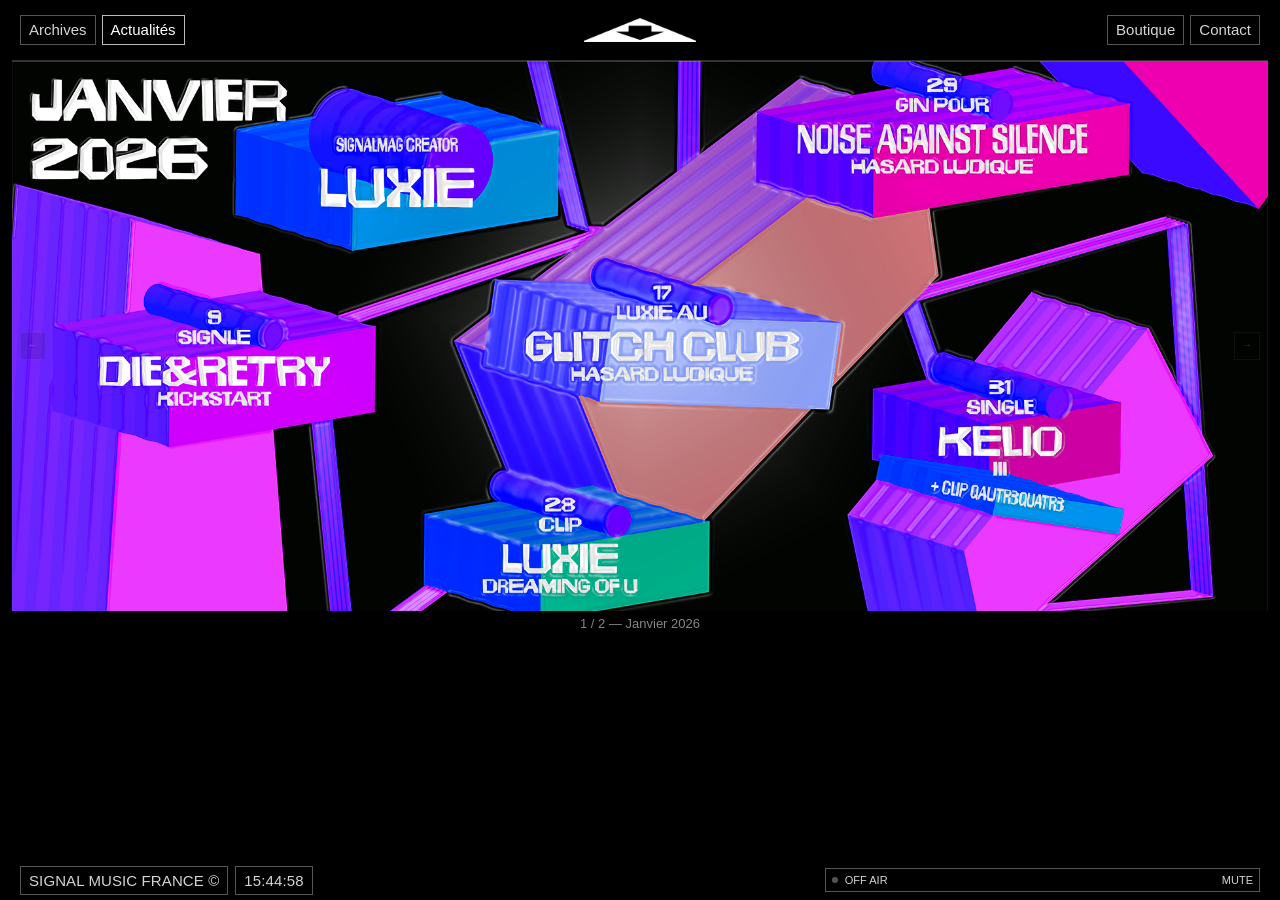
<file: actualites.html>
<!doctype html>
<html lang="fr">
  <head>
    <meta charset="utf-8">
    <meta name="viewport" content="width=device-width,initial-scale=1">
    <meta name="description" content="Programmation mensuelle de Signal.">
    <title>Actualités — Signal</title>
    <link rel="stylesheet" href="signal.css">
    <script src="js/common.js" defer></script>
    <script src="js/actualites.js" defer></script>
    <script src="js/radio.js" defer></script>
  </head>
  <body data-page="actualites">
    <header class="site-header" data-header></header>
    <main id="main-content" class="programmes">
      <section
        class="slider"
        aria-label="Programmation mensuelle"
        aria-roledescription="carrousel"
      >
        <button class="slider-button slider-prev" type="button" aria-label="Programme précédent">
          ←
        </button>
        <div class="slides" aria-live="polite"></div>
        <button class="slider-button slider-next" type="button" aria-label="Programme suivant">
          →
        </button>
        <p class="slide-status"></p>
      </section>
    </main>
    <footer class="site-footer" data-footer></footer>
  </body>
</html>
</file>
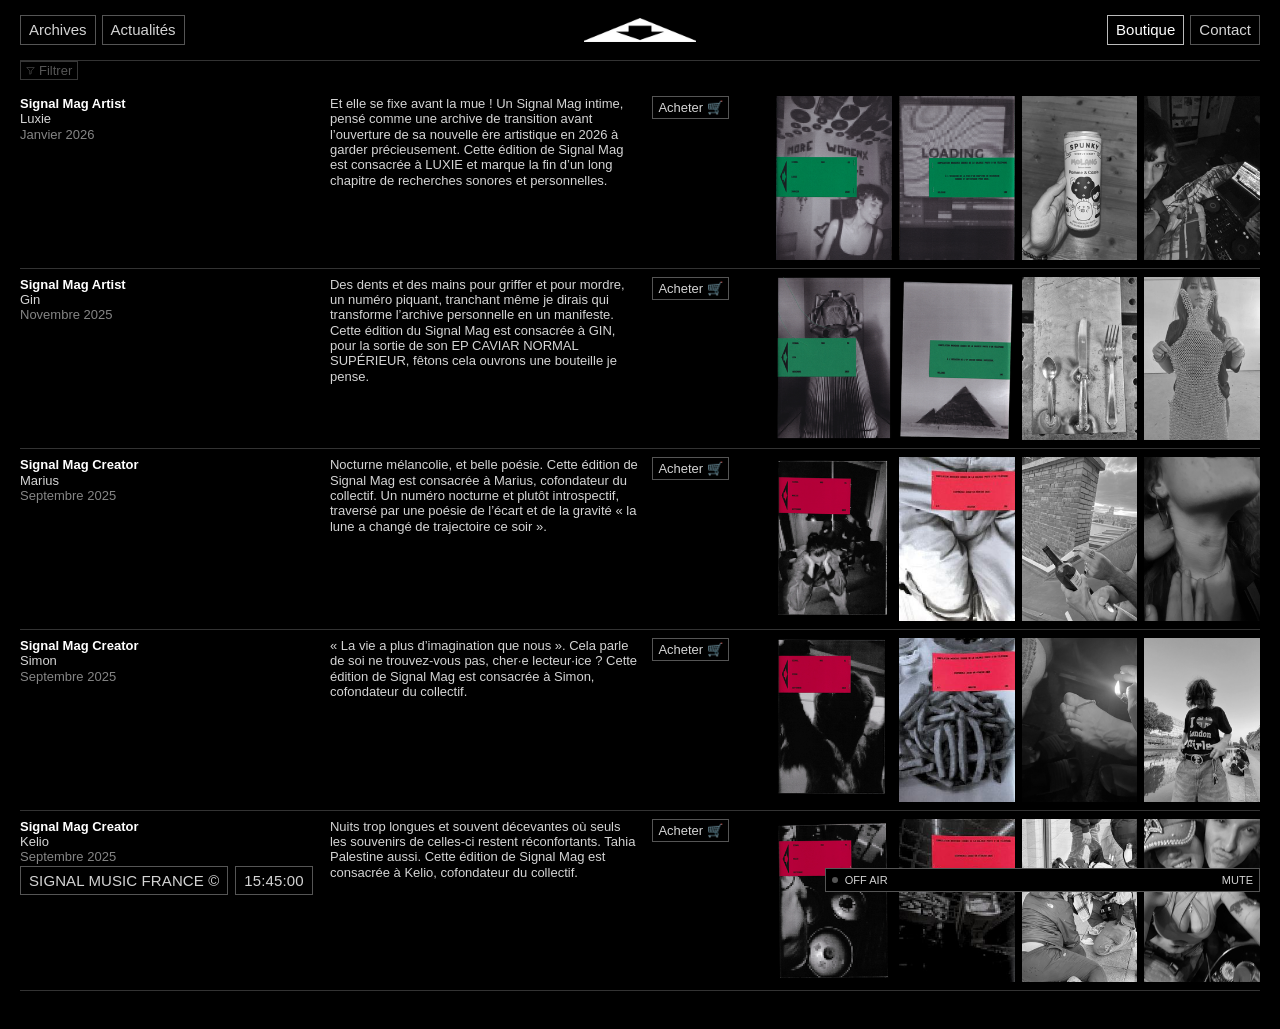
<file: boutique.html>
<!doctype html>
<html lang="fr">
  <head>
    <meta charset="utf-8">
    <meta name="viewport" content="width=device-width,initial-scale=1">
    <meta name="description" content="Les éditions Signal Magazine.">
    <title>Boutique — Signal</title>
    <link rel="stylesheet" href="signal.css">
    <script src="js/common.js" defer></script>
    <script src="js/shop.js" defer></script>
    <script src="js/radio.js" defer></script>
  </head>
  <body data-page="boutique">
    <header class="site-header" data-header></header>
    <main
      id="main-content"
      class="shop-list"
      aria-label="Éditions Signal"
      aria-live="polite"
    ></main>
    <footer class="site-footer" data-footer></footer>
  </body>
</html>
</file>
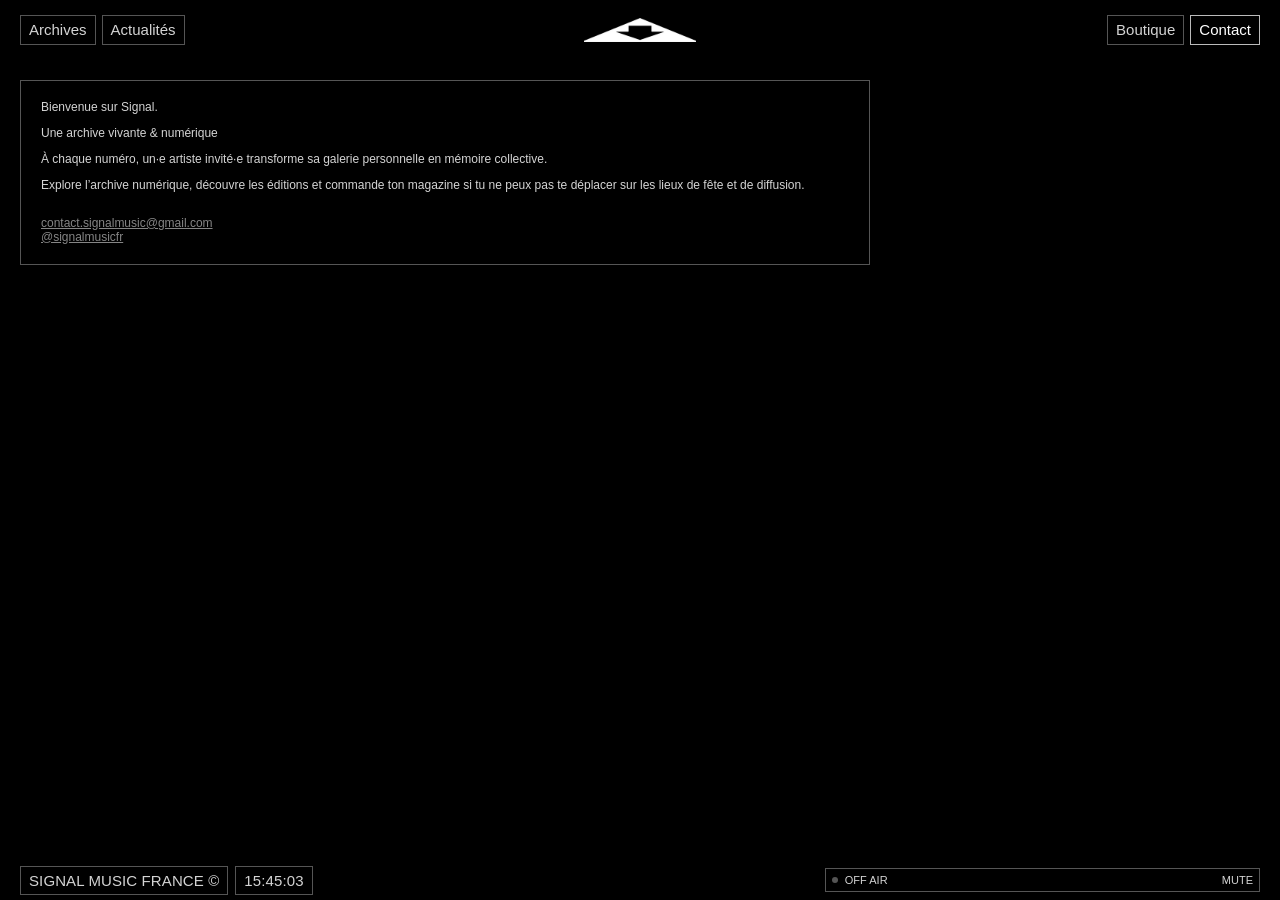
<file: contact.html>
<!doctype html>
<html lang="fr">
  <head>
    <meta charset="utf-8">
    <meta name="viewport" content="width=device-width,initial-scale=1">
    <meta name="description" content="Contacter Signal.">
    <title>Contact — Signal</title>
    <link rel="stylesheet" href="signal.css">
    <script src="js/common.js" defer></script>
    <script src="js/radio.js" defer></script>
  </head>
  <body data-page="contact">
    <header class="site-header" data-header></header>
    <main id="main-content" class="contact-page">
      <section class="contact-card">
        <h1>Bienvenue sur Signal.</h1>
        <p>Une archive vivante &amp; numérique</p>
        <p>
          À chaque numéro, un·e artiste invité·e transforme sa galerie personnelle en
          mémoire collective.
        </p>
        <p>
          Explore l’archive numérique, découvre les éditions et commande ton magazine si
          tu ne peux pas te déplacer sur les lieux de fête et de diffusion.
        </p>
        <address>
          <a href="mailto:contact.signalmusic@gmail.com">contact.signalmusic@gmail.com</a>
          <br>
          <a href="https://www.instagram.com/signalmusicfr/" target="_blank" rel="noopener noreferrer">
            @signalmusicfr
          </a>
        </address>
      </section>
    </main>
    <footer class="site-footer" data-footer></footer>
  </body>
</html>
</file>
<file: signal.css>
/* =========================
   Variables
   ========================= */
:root {
  --black: #000000;
  --white: #d4d4d4;
  --muted: #858585;
  --line: #555;
  --red: #a72323;
  --gap: clamp(6px, 0.5rem, 12px);
  --page-padding: 20px;

  --font-base: 12px;
  --font-ui: 15px;
  --font-meta: 13px;
  --font-small: 13px;
  --font-mobile-ui: 13px;
  --font-mobile-meta: 10px;
  --font-mobile-small: 9px;
  --footer-font: 11px;

  font-family: "Helvetica Neue", Helvetica, Arial, sans-serif;
  color-scheme: dark;
}

/* =========================
   Base
   ========================= */
* {
  box-sizing: border-box;
}

html {
  background: #181818;
}

body {
  margin: 0;
  min-height: 100dvh;
  background: var(--black);
  color: var(--white);
  font-size: var(--font-base);
  line-height: 1.16;
  padding: 60px 0 38px;
}

a {
  color: inherit;
}

:focus-visible {
  outline: 1px solid #fff;
  outline-offset: 3px;
}

/* =========================
   Header
   ========================= */
.site-header {
  position: fixed;
  z-index: 20;
  top: 0;
  left: 0;
  width: 100%;
  height: 60px;
  padding: 10px var(--page-padding);
  display: grid;
  grid-template-columns: 1fr auto 1fr;
  align-items: center;
  background: transparent;
}

.site-header nav {
  display: flex;
  gap: 6px;
}

.nav-right {
  justify-content: flex-end;
}

.site-header nav a,
.footer-contact,
.copyright,
.clock {
  border: 1px solid var(--line);
  padding: 5px 8px;
  background: #000;
  text-decoration: none;
  font-size: var(--font-ui);
  line-height: 1.15;
  display: inline-flex;
  align-items: center;
  justify-content: center;
}

.site-header a[aria-current="page"] {
  color: #fff;
  border-color: #bbb;
}

.signal-logo {
  display: block;
  width: 128px;
  padding: 4px 8px;
  background: transparent;
}

.signal-logo img {
  display: block;
  width: 100%;
  height: auto;
}

.mobile-label {
  display: none;
}

.skip-link {
  position: absolute;
  left: 8px;
  top: -80px;
  background: #fff;
  color: #000;
  padding: 8px;
  z-index: 30;
  opacity: 0;
  pointer-events: none;
}

.skip-link:focus,
.skip-link:focus-visible {
  top: 8px;
  opacity: 1;
  pointer-events: auto;
}

/* =========================
   Footer / Radio
   ========================= */
.site-footer {
  position: fixed;
  z-index: 20;
  bottom: 0;
  left: 0;
  width: 100%;
  display: flex;
  gap: 7px;
  align-items: center;
  min-height: 30px;
  padding: 5px var(--page-padding);
  background: transparent;
  font-size: var(--footer-font);
  line-height: 1;
  letter-spacing: 0.01em;
}

.radio {
  margin-left: auto;
  display: flex;
  align-items: center;
  min-width: min(34vw, 520px);
  min-height: 24px;
  border: 1px solid var(--line);
  background: #000;
}

.radio button {
  font: inherit;
  color: inherit;
  background: none;
  border: 0;
  padding: 3px 6px;
  font-size: var(--footer-font);
  line-height: 1;
}

.radio-toggle {
  display: flex;
  align-items: center;
  flex: 1;
  text-align: left;
}

.radio-mute {
  display: flex;
  align-items: center;
  margin-left: auto;
}

.radio-light {
  display: inline-block;
  width: 6px;
  height: 6px;
  margin-right: 7px;
  border-radius: 50%;
  background: var(--red);
  vertical-align: middle;
}

.radio.is-playing .radio-light {
  background: #ed3030;
  box-shadow: 0 0 8px #ed3030;
}

.radio.is-off .radio-light {
  background: #555;
}

.footer-contact {
  display: none;
}

.soundcloud-widget {
  position: fixed;
  left: -9999px;
  bottom: 0;
  width: 1px;
  height: 1px;
  border: 0;
  opacity: 0;
  pointer-events: none;
}

/* =========================
   Archive
   ========================= */
.archive-grid {
  position: relative;
  columns: auto;
  margin-inline: var(--page-padding);
  padding-inline: 0;
}

.archive-item {
  position: absolute;
  top: 0;
  left: 0;
  break-inside: avoid;
  margin: 0;
  transition: none;
}

.archive-item img {
  display: block;
  width: 100%;
  height: auto;
}

.archive-open {
  display: block;
  width: 100%;
  padding: 0;
  border: 0;
  background: none;
  color: inherit;
  text-align: left;
  font: inherit;
  cursor: pointer;
}

.archive-item figcaption {
  padding-top: 4px;
  color: var(--muted);
  font-size: var(--font-small);
  line-height: 1.15;
}

.archive-item figcaption span {
  display: block;
}

.archive-item .meta-type {
  color: var(--muted);
  font-weight: 500;
}

.archive-item .meta-artist {
  color: var(--white);
  font-weight: 500;
}

.archive-item .meta-title {
  color: var(--white);
  font-style: italic;
}

.archive-item .meta-date {
  color: var(--muted);
  font-style: normal;
}

.archive-item .meta-credit {
  margin-top: 2px;
  color: var(--muted);
  font-size: 0.9em;
}

.archive-item a {
  text-decoration: none;
}

.archive-item a figcaption span:last-child {
  text-decoration: none;
}

.lightbox {
  width: 100%;
  height: 100%;
  max-width: none;
  max-height: none;
  margin: 0;
  padding: 20px;
  border: 0;
  background: rgba(0, 0, 0, 0.96);
  color: #fff;
}

.lightbox::backdrop {
  background: #000;
}

.lightbox figure {
  width: 100%;
  height: 100%;
  margin: 0;
  display: flex;
  flex-direction: column;
  align-items: center;
  justify-content: center;
}

.lightbox img {
  width: 85vw;
  height: auto;
  max-width: calc(100vw - 40px);
  max-height: 85vh;
  object-fit: contain;
}

.lightbox figcaption {
  margin-top: 10px;
  color: var(--muted);
}

.lightbox-close {
  position: fixed;
  top: 14px;
  right: 18px;
  display: flex;
  align-items: center;
  justify-content: center;
  width: 26px;
  height: 26px;
  padding: 0;
  border: 1px solid var(--line);
  background: #000;
  color: #fff;
  font: inherit;
  font-size: 0;
  line-height: 0;
  cursor: pointer;
}

.lightbox-close::before,
.lightbox-close::after {
  position: absolute;
  width: 11px;
  height: 1px;
  background: currentColor;
  content: "";
}

.lightbox-close::before {
  transform: rotate(45deg);
}

.lightbox-close::after {
  transform: rotate(-45deg);
}

/* =========================
   Filters
   ========================= */
.filter-tools {
  position: relative;
  display: flex;
  align-items: center;
  min-height: 18px;
  padding: 0;
  margin: 0;
}

.archive-tools {
  margin-inline: var(--page-padding);
}

.filter-toggle {
  display: inline-flex;
  align-items: center;
  gap: 4px;
  width: auto;
  height: auto;
  margin: 0;
  padding: 2px 5px;
  border: 1px solid var(--line);
  background: #000;
  color: var(--muted);
  font: inherit;
  font-size: var(--font-meta);
  line-height: 1;
  opacity: 0.65;
  cursor: pointer;
  vertical-align: middle;
}

.filter-toggle svg {
  display: block;
  width: 9px;
  height: 9px;
  overflow: visible;
  fill: none;
  stroke: currentColor;
  stroke-width: 0.8;
  stroke-linejoin: miter;
}

.filter-toggle span {
  display: block;
}

.filter-toggle:hover,
.filter-toggle:focus-visible,
.filter-toggle[aria-expanded="true"] {
  color: var(--white);
  opacity: 1;
}

.filter-panel {
  position: absolute;
  z-index: 25;
  top: 100%;
  left: 0;
  width: min(270px, calc(100vw - 40px));
  margin-top: 6px;
  padding: 9px 10px 10px;
  border: 1px solid var(--line);
  background: #000;
  font-size: var(--font-meta);
  line-height: 1.2;
}

.archive-filters[hidden],
.archive-filter-status[hidden],
.archive-item[hidden] {
  display: none;
}

.filter-panel label {
  display: grid;
  grid-template-columns: 64px 1fr;
  align-items: center;
  margin-bottom: 6px;
}

.filter-panel label:last-child {
  margin-bottom: 0;
}

.filter-panel select,
.filter-panel input {
  width: 100%;
  min-width: 0;
  min-height: 22px;
  padding: 2px 4px;
  border: 1px solid var(--line);
  border-radius: 0;
  background: #000;
  color: var(--white);
  font: inherit;
}

.archive-filter-status {
  position: fixed;
  z-index: 19;
  top: 70px;
  left: var(--page-padding);
  display: flex;
  gap: 4px;
  align-items: center;
  max-width: calc(100vw - 40px);
  padding: 2px 3px;
  background: #000;
  color: var(--muted);
  font-size: var(--font-meta);
}

.archive-filter-status button {
  padding: 1px 3px;
  border: 1px solid var(--line);
  background: #000;
  color: var(--white);
  font: inherit;
  cursor: pointer;
}

.archive-filter-status > span {
  padding-inline: 3px;
  white-space: nowrap;
}

/* =========================
   Shop
   ========================= */
.shop-list {
  border-top: 1px solid #333;
  margin-inline: var(--page-padding);
}

.shop-item {
  display: grid;
  grid-template-columns: 24% 25% 9% 1fr;
  gap: 1%;
  min-height: 0;
  padding: 8px 0;
  border-bottom: 1px solid #333;
}

.shop-meta,
.shop-description {
  font-size: var(--font-meta);
  line-height: 1.18;
}

.shop-meta {
  display: flex;
  flex-direction: column;
}

.shop-meta strong {
  color: #fff;
  font-weight: 600;
}

.shop-meta span:last-child {
  color: var(--muted);
}

.shop-description {
  margin: 0;
}

.buy-button {
  justify-self: start;
  align-self: start;
  border: 1px solid var(--line);
  padding: 3px 5px;
  text-decoration: none;
  white-space: nowrap;
  font-size: var(--font-small);
}

.buy-button.is-disabled {
  opacity: 0.65;
}

.shop-images {
  display: grid;
  grid-template-columns: repeat(4, 1fr);
  gap: 7px;
  align-items: start;
}

.shop-images img {
  display: block;
  width: 100%;
  height: auto;
  object-fit: contain;
}

.shop-tools {
  display: flex;
  align-items: center;
  min-height: 18px;
  padding: 0;
  margin: 0 0 8px;
}

.filter-panel[hidden],
.shop-filter-status[hidden],
.shop-item[hidden],
.shop-empty[hidden] {
  display: none;
}

.shop-filter-status {
  position: static;
  z-index: auto;
  top: auto;
  left: auto;
  display: flex;
  gap: 4px;
  align-items: center;
  max-width: 100%;
  width: max-content;
  margin: 0 0 8px;
  padding: 2px 3px;
  background: #000;
  color: var(--muted);
  font-size: var(--font-meta);
}

.shop-filter-status button {
  padding: 1px 3px;
  border: 1px solid var(--line);
  background: #000;
  color: var(--white);
  font: inherit;
  cursor: pointer;
}

.shop-filter-status > span {
  padding-inline: 3px;
  white-space: nowrap;
}

.shop-reset {
  display: inline-flex;
  align-items: center;
  justify-content: center;
  padding: 2px 6px;
  border: 1px solid var(--line);
  background: #000;
  color: var(--muted);
  font: inherit;
  cursor: pointer;
}

.shop-reset:hover,
.shop-reset:focus-visible {
  color: var(--white);
}

.shop-empty {
  padding: 16px 0;
  color: var(--muted);
}

/* =========================
   Actualités
   ========================= */
.programmes {
  padding: 0 12px;
}

.slider {
  position: relative;
  border-top: 1px solid #333;
}

.slide {
  display: none;
  margin: 0;
}

.slide.is-active {
  display: block;
}

.slide img {
  display: block;
  width: 100%;
  max-height: calc(100vh - 165px);
  object-fit: contain;
  object-position: top center;
}

.slide figcaption {
  position: absolute;
  clip-path: inset(50%);
  width: 1px;
  height: 1px;
  overflow: hidden;
}

.slider-button {
  position: absolute;
  z-index: 3;
  top: 50%;
  transform: translateY(-50%);
  border: 1px solid var(--line);
  background: rgba(0, 0, 0, 0.7);
  color: #fff;
  font: inherit;
  padding: 0.5em;
  opacity: 0.15;
  cursor: pointer;
}

.slider:hover .slider-button,
.slider-button:focus-visible {
  opacity: 1;
}

.slider-prev {
  left: 8px;
}

.slider-next {
  right: 8px;
}

.slide-status {
  margin: 0.4em 0;
  color: var(--muted);
  text-align: center;
  font-size: var(--font-small);
}

/* =========================
   Contact
   ========================= */
.contact-page {
  padding: 20px;
  min-height: calc(100vh - 158px);
  margin-inline: var(--page-padding);
  padding-inline: 0;
}

.contact-card {
  max-width: 850px;
  border: 1px solid var(--line);
  padding: 20px;
}

.contact-card h1,
.contact-card p {
  margin: 0 0 1em;
  font: inherit;
}

.contact-card address {
  margin-top: 2em;
  font-style: normal;
  color: var(--muted);
}

.load-error {
  padding: 20px;
  color: var(--muted);
}

.contact-dialog {
  position: fixed;
  top: 20px;
  left: 20px;
  width: min(430px, calc(100vw - 40px));
  max-width: none;
  margin: 0;
  padding: 0;
  border: 1px solid var(--line);
  background: rgba(0, 0, 0, 0.94);
  color: var(--white);
  font-size: var(--font-base);
  line-height: 1.18;
}

.contact-dialog::backdrop {
  background: rgba(0, 0, 0, 0.12);
}

.contact-dialog .contact-card {
  position: relative;
  width: auto;
  max-width: none;
  margin: 0;
  padding: 10px 28px 11px 11px;
  border: 0;
}

.contact-dialog .contact-card h1,
.contact-dialog .contact-card p {
  margin: 0 0 12px;
  font: inherit;
}

.contact-dialog .contact-card address {
  margin-top: 24px;
  font: inherit;
  font-style: normal;
  color: var(--muted);
}

.contact-close {
  position: absolute;
  top: 5px;
  right: 6px;
  padding: 2px 5px;
  border: 0;
  background: none;
  color: var(--muted);
  font: 400 13px/1 inherit;
  cursor: pointer;
}

.contact-close:hover {
  color: #fff;
}

/* =========================
   Responsive
   ========================= */
@media (max-width: 1099px) {
  :root {
    --page-padding: 12px;
    --font-ui: var(--font-mobile-ui);
    --font-meta: var(--font-mobile-meta);
    --font-small: var(--font-mobile-small);
  }

  body {
    padding-top: 0px;
    padding-bottom: 48px;
    font-size: var(--font-base);
  }

  .site-header,
  .site-footer {
    padding-left: calc(var(--page-padding) + env(safe-area-inset-left));
    padding-right: calc(var(--page-padding) + env(safe-area-inset-right));
  }

  .site-header {
    position: relative;
    height: 48px;
    min-height: 48px;
    padding: 6px var(--page-padding);
  }

  .site-header nav {
    position: absolute;
    top: 50%;
    transform: translateY(-50%);
    display: flex;
    gap: 4px;
    align-items: center;
    min-width: 0;
    max-width: 38vw;
  }

  .nav-left {
    left: calc(var(--page-padding) + env(safe-area-inset-left));
    justify-content: flex-start;
  }

  .nav-right {
    right: calc(var(--page-padding) + env(safe-area-inset-right));
    justify-content: flex-end;
  }

  .signal-logo {
    position: absolute;
    left: 50%;
    top: 50%;
    transform: translate(-50%, -50%);
    width: min(112px, 32vw);
    max-width: 112px;
    margin: 0;
  }

  .site-header nav a {
    padding: 4px 6px;
    font-size: var(--font-ui);
    white-space: nowrap;
  }

  .desktop-label {
    display: none;
  }

  .mobile-label {
    display: inline;
  }

  .site-footer {
    display: flex;
    justify-content: space-between;
    align-items: center;
    gap: 8px;
    min-height: 30px;
    padding-top: 5px;
    padding-bottom: calc(5px + env(safe-area-inset-bottom));
    font-size: 9px;
  }

  .copyright {
    justify-self: start;
    white-space: nowrap;
  }

  .clock {
    justify-self: end;
    white-space: nowrap;
  }

  .radio {
    display: none;
  }

  .archive-grid {
    columns: auto;
    margin-inline: var(--page-padding);
    padding-inline: 0;
  }

  .archive-item {
    margin: 0;
  }

  .archive-item figcaption {
    font-size: var(--font-small);
  }

  .shop-list {
    margin-inline: var(--page-padding);
  }

  .shop-item {
    grid-template-columns: 1fr;
    gap: 8px;
    padding: 10px 0;
  }

  .shop-meta,
  .shop-description,
  .buy-button {
    margin: 0;
  }

  .buy-button {
    justify-self: start;
  }

  .shop-images {
    grid-template-columns: repeat(2, minmax(0, 1fr));
    gap: 6px;
  }

  .contact-dialog {
    top: 28px;
    left: 28px;
    width: calc(100vw - 56px);
    font-size: 11px;
  }

  .contact-dialog .contact-card {
    padding: 9px 26px 10px 10px;
  }

  .contact-dialog .contact-card h1,
  .contact-dialog .contact-card p {
    margin-bottom: 11px;
  }

  .contact-dialog .contact-card address {
    margin-top: 20px;
  }

  .lightbox {
    padding: calc(20px + env(safe-area-inset-top)) calc(18px + env(safe-area-inset-right)) calc(20px + env(safe-area-inset-bottom)) calc(18px + env(safe-area-inset-left));
  }

  .lightbox img {
    width: calc(100vw - 36px);
    max-width: calc(100vw - 36px);
    max-height: calc(100dvh - 80px);
  }

  .archive-tools,
  .shop-tools {
    margin-inline: var(--page-padding);
  }

  .shop-tools {
    margin-inline: 0;
  }

  .filter-panel {
    width: min(300px, calc(100vw - 24px));
    font-size: 10px;
  }

  .archive-filter-status,
  .shop-filter-status {
    top: 68px;
    left: var(--page-padding);
    max-width: calc(100vw - 24px);
    overflow-x: auto;
  }

  .shop-filter-status {
    position: static;
    top: auto;
    left: auto;
    max-width: 100%;
    width: max-content;
    overflow-x: visible;
  }

  .archive-filter-toggle,
  .shop-filter-toggle {
    font-size: 10px;
  }

  body {
    width: 100%;
    margin: 0;
    padding-inline: 0;
    border: 0;
    border-radius: 0;
  }

  .site-header {
    left: 0;
    width: 100%;
    border: 0;
    border-radius: 0;
  }

  .site-footer {
    left: 0;
    width: 100%;
    border: 0;
    border-radius: 0;
  }
}

@media (max-width: 767px) {
  :root {
    --font-ui: 12px;
    --font-meta: 11px;
    --font-small: 10px;
  }

  .filter-panel {
    width: min(270px, calc(100vw - 20px));
  }

  .archive-item figcaption {
    font-size: var(--font-small);
  }
}

@media (max-width: 430px) {
  .site-header nav a {
    padding: 4px 5px;
  }

  .signal-logo {
    max-width: 96px;
  }

  .archive-filter-status,
  .shop-filter-status {
    max-width: calc(100vw - 20px);
  }
}

@media (max-width: 359px) {
  .signal-logo {
    max-width: 84px;
  }

  .site-footer {
    font-size: 8px;
  }

  .filter-panel {
    width: min(240px, calc(100vw - 18px));
  }
}
</file>
